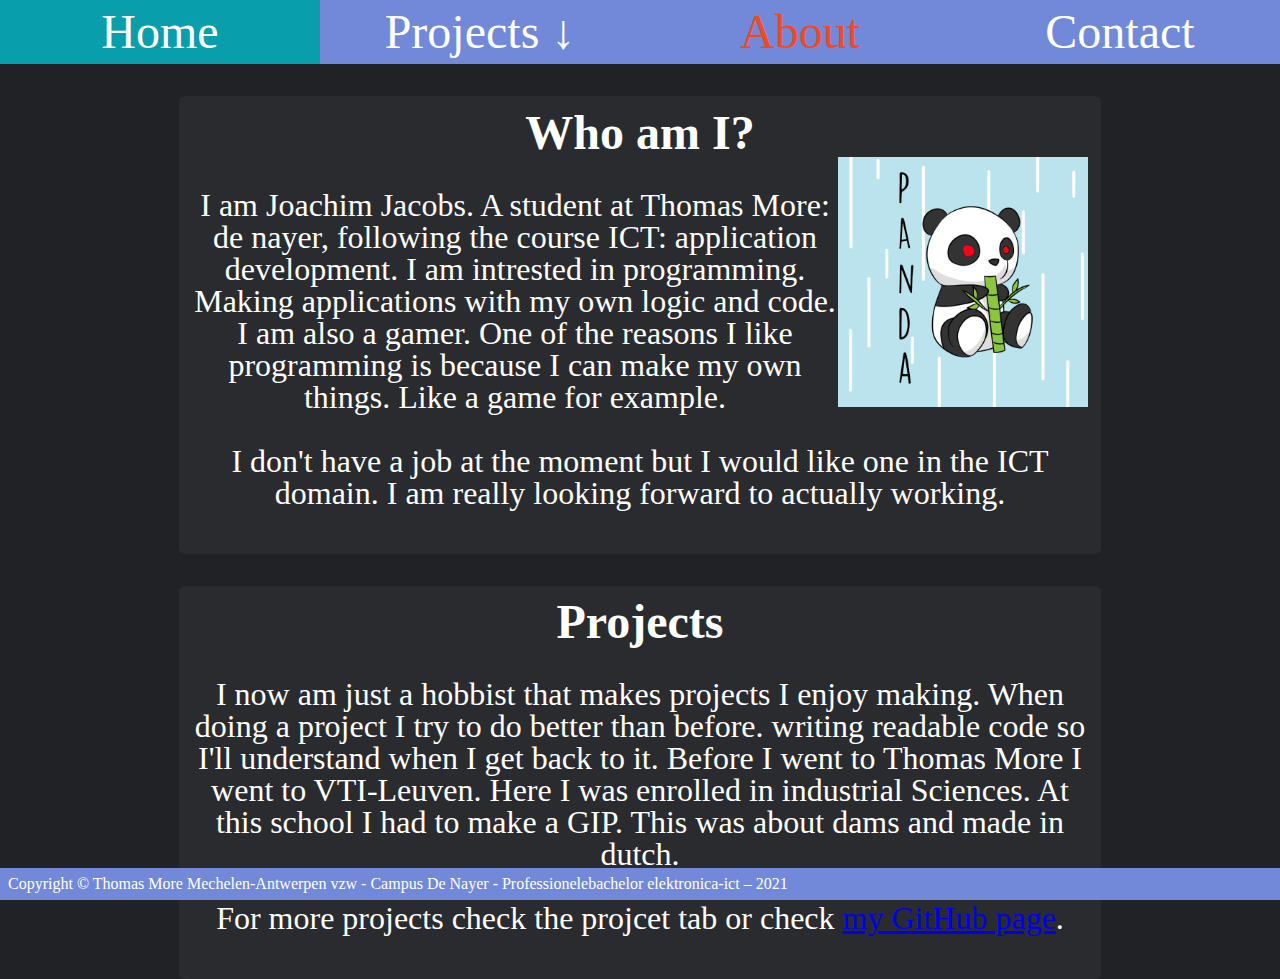
<file: html/about.html>
<!DOCTYPE html>
<html lang="en">

<head>
    <meta charset="UTF-8">
    <meta http-equiv="X-UA-Compatible" content="IE=edge">
    <meta name="viewport" content="width=device-width, initial-scale=1.0">
    <link href="../css/reset.css" rel="stylesheet">
    <link href="../css/general.css" rel="stylesheet">
    <title>Homepage</title>
</head>

<body>
    <header>
        <nav>
            <ul>
                <li><a href="./Index.html">Home</a></li>
                <li id="Projects"><a>Projects &darr;</a>
                    <ul id="DropDown">
                        <li><a href="./Projects/Discan.html">discan</a></li>
                    </ul>
                </li>
                <li> <a class="active" href="./about.html">About</a></li>
                <li> <a href="./ContactMe.html">Contact</a></li>
            </ul>
        </nav>
    </header>
    <div class="siteBody">
        <div class="homeBox">
            <h2>Who am I?</h2>
            <img src="../imgs/profilePanda.png" alt="profile picture" />
            <p>
                I am Joachim Jacobs. A student at Thomas More: de nayer, following the course ICT: application development. I am intrested in programming. Making applications with my own logic and code. I am also a gamer. One of the reasons I like programming is because
                I can make my own things. Like a game for example.
            </p>
            <p>
                I don't have a job at the moment but I would like one in the ICT domain. I am really looking forward to actually working.
            </p>
        </div>
        <div class="homeBox">
            <h2>Projects</h2>
            <p>
                I now am just a hobbist that makes projects I enjoy making. When doing a project I try to do better than before. writing readable code so I'll understand when I get back to it. Before I went to Thomas More I went to VTI-Leuven. Here I was enrolled in
                industrial Sciences. At this school I had to make a GIP. This was about dams and made in dutch.
            </p>
            <p>
                For more projects check the projcet tab or check <a href="https://github.com/PandaGamersHDNL"> my GitHub page</a>.
            </p>
        </div>
    </div>
    <footer>Copyright &#169; Thomas More Mechelen-Antwerpen vzw - Campus De Nayer - Professionelebachelor elektronica-ict – 2021</footer>
</body>

</html>
</file>
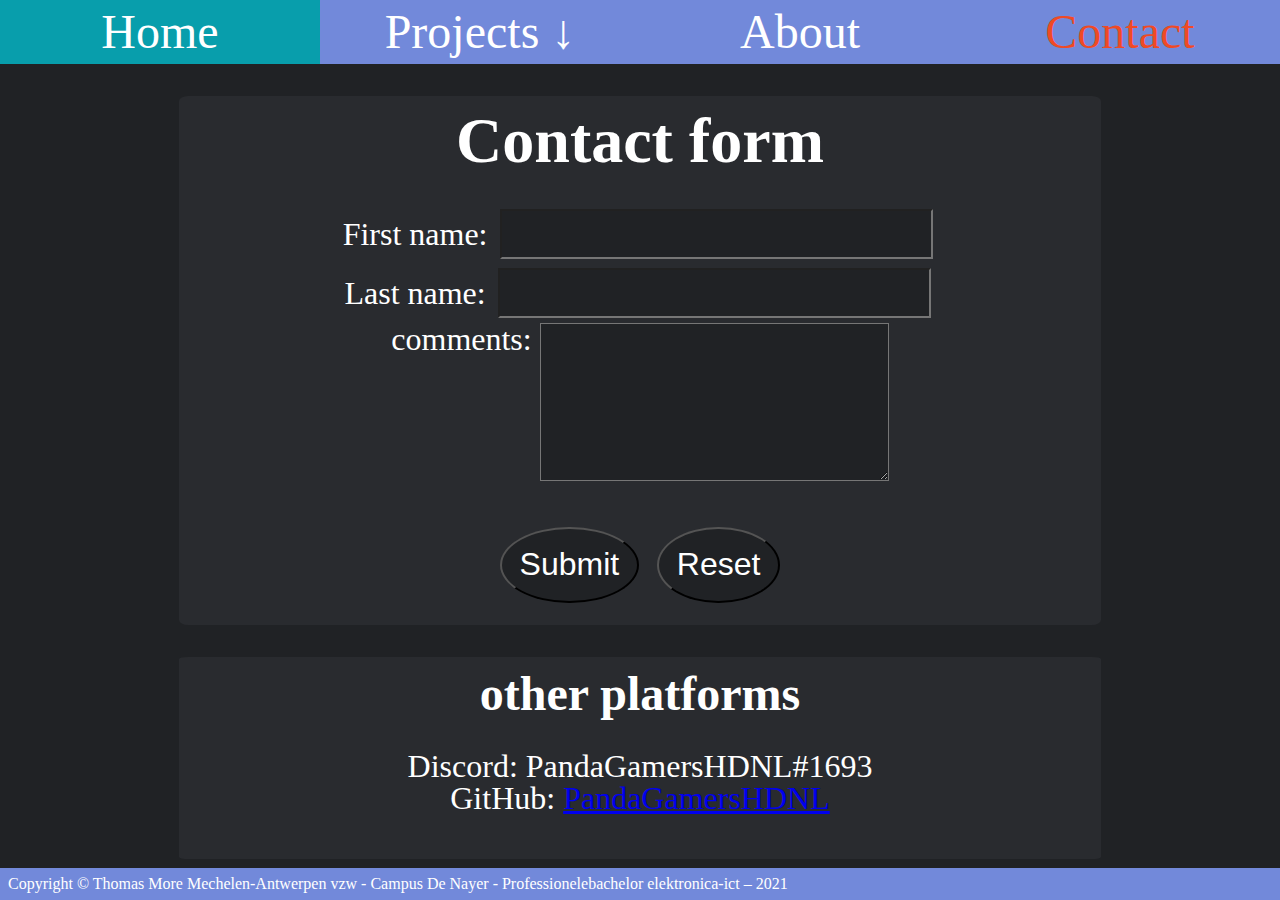
<file: html/ContactMe.html>
<!DOCTYPE html>
<html lang="en">

<head>
    <meta charset="UTF-8">
    <meta http-equiv="X-UA-Compatible" content="IE=edge">
    <meta name="viewport" content="width=device-width, initial-scale=1.0">
    <link href="../css/reset.css" rel="stylesheet">
    <link href="../css/general.css" rel="stylesheet">
    <link href="../css/contact.css" rel="stylesheet" />
    <title>Contact me</title>
    <script src="../jquery.js"></script>
    <script>
        function validateForm() {
            let error = []
            if (document.getElementById("firstName").value == '') {
                error.push('first name');
            }
            if (document.getElementById("lastName").value == '') {
                error.push('last name');
            }
            if (document.getElementById('comments').value == '') {
                error.push('comments');
            }

            if (error.length == 0) {
                $('formError').hide();
                return true;
            }
            $("#formError").show()
            $('#formError').html('please fill following boxes in correctly: ' + error.join(', ')).css('color', 'red');
            return false;
        }

        function resetForm() {
            if (confirm("are you sure you want to reset the form?")) {
                $('#formError').hide();
                return true;
            } else {
                return false;
            }
        }
    </script>
</head>

<body>
    <header>
        <nav>
            <ul>
                <li><a href="./Index.html">Home</a></li>
                <li id="Projects"><a>Projects &darr;</a>
                    <ul id="DropDown">
                        <li><a href="./Projects/Discan.html">discan</a></li>
                        <li><a href="./Projects/SpaceFactory.html">space factory</a></li>
                    </ul>
                </li>
                <li> <a href="./about.html">About</a></li>
                <li> <a class="active" href="./ContactMe.html">Contact</a></li>
            </ul>
        </nav>
    </header>
    <div class="siteBody">
        <div class="homeBox">
            <form action="mailto:joachim.jacobs222@gmail.com?subject=Contact:YourSubject" enctype="text/plain" method="post" onsubmit="return validateForm()" onreset="return resetForm()">
                <h1>Contact form</h1>
                <p>
                    <label for="firstName">First name:</label>
                    <input type="text" id="firstName" name="firstName"><br />
                    <label for="lastName">Last name:</label>
                    <input type="text" id="lastName" name="lastName"><br />
                    <label for="comments" id="textareaLabel">comments:</label>
                    <textarea id="comments" name="comments" rows="4" cols="17"></textarea><br />
                </p>
                <p id="formError"></p>
                <input type="submit" value="Submit"><input type="reset" value="Reset">
            </form>
        </div>
        <div class="homeBox">
            <h2>other platforms </h2>
            <p>Discord: PandaGamersHDNL#1693<br /> GitHub: <a href="https://github.com/PandaGamersHDNL">PandaGamersHDNL</a> <br /> </p>

        </div>
    </div>
    <footer>Copyright &#169; Thomas More Mechelen-Antwerpen vzw - Campus De Nayer - Professionelebachelor elektronica-ict – 2021</footer>
</body>

</html>
</file>
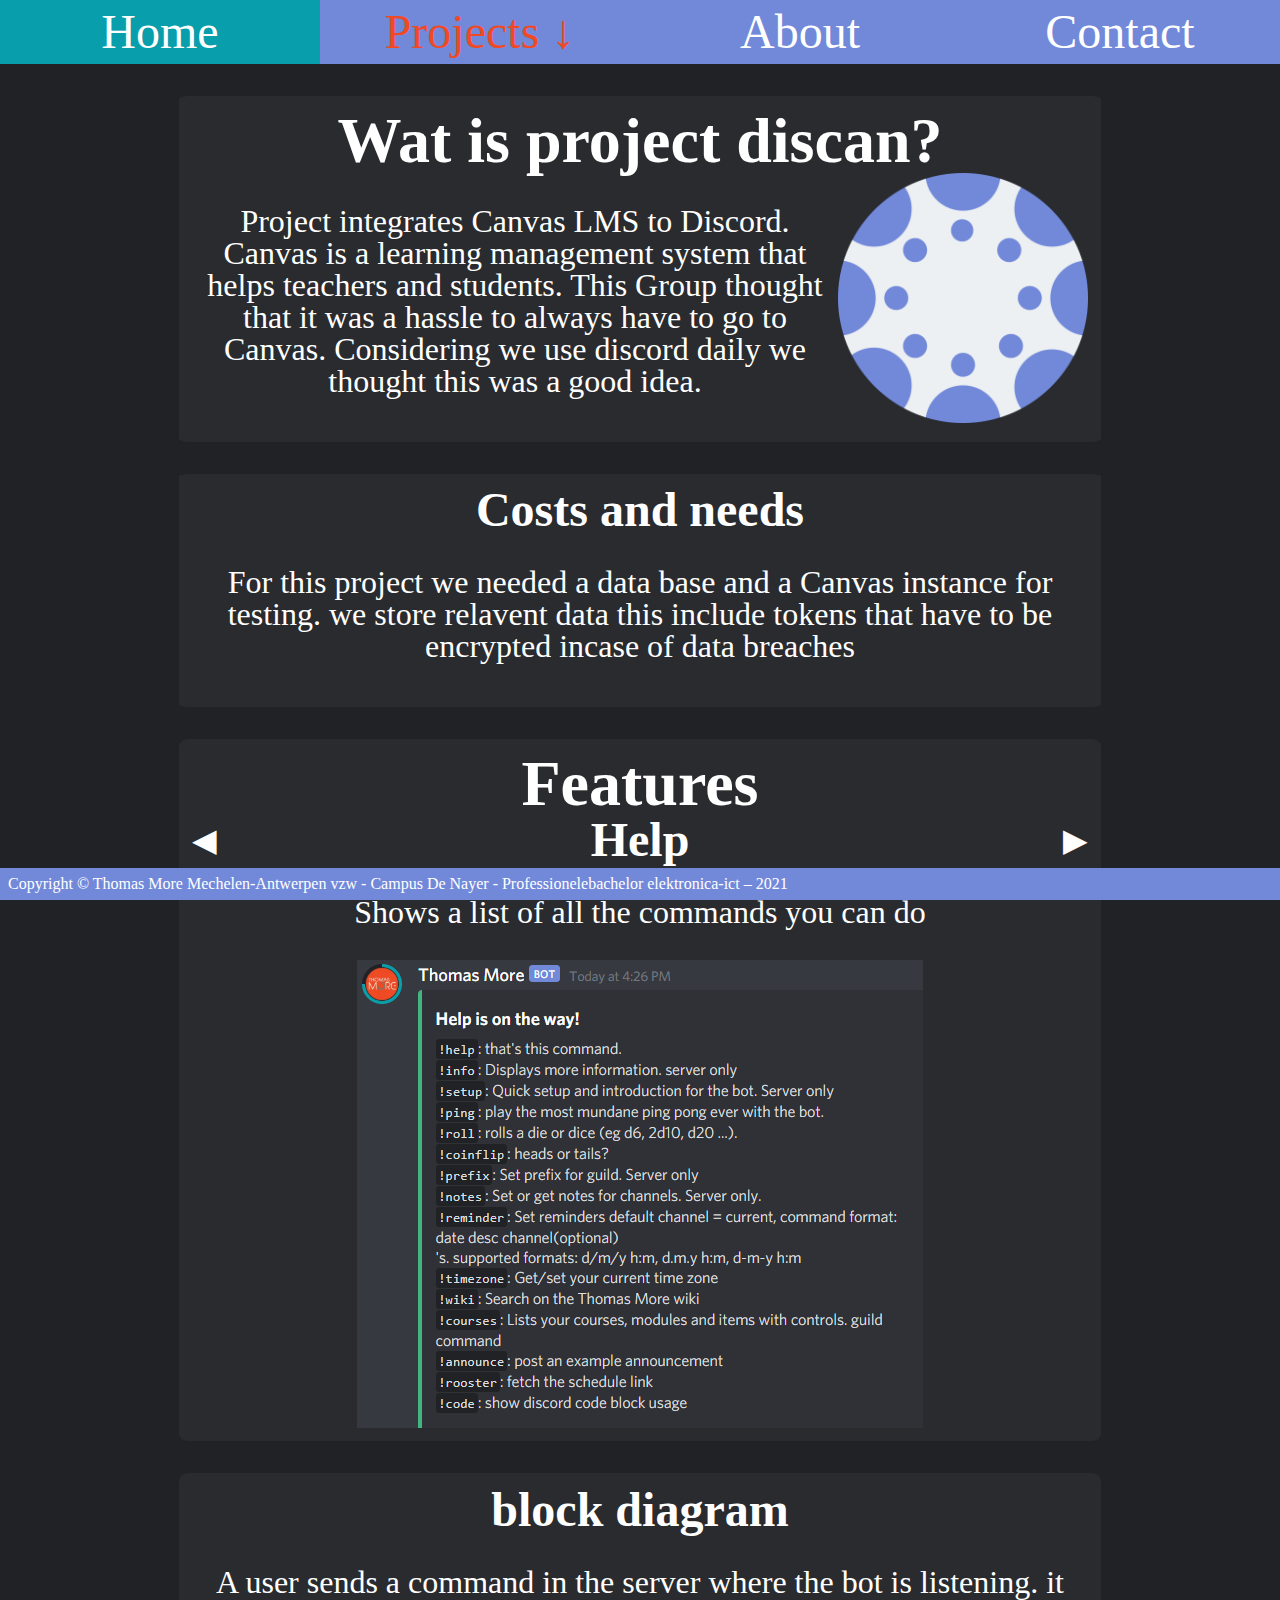
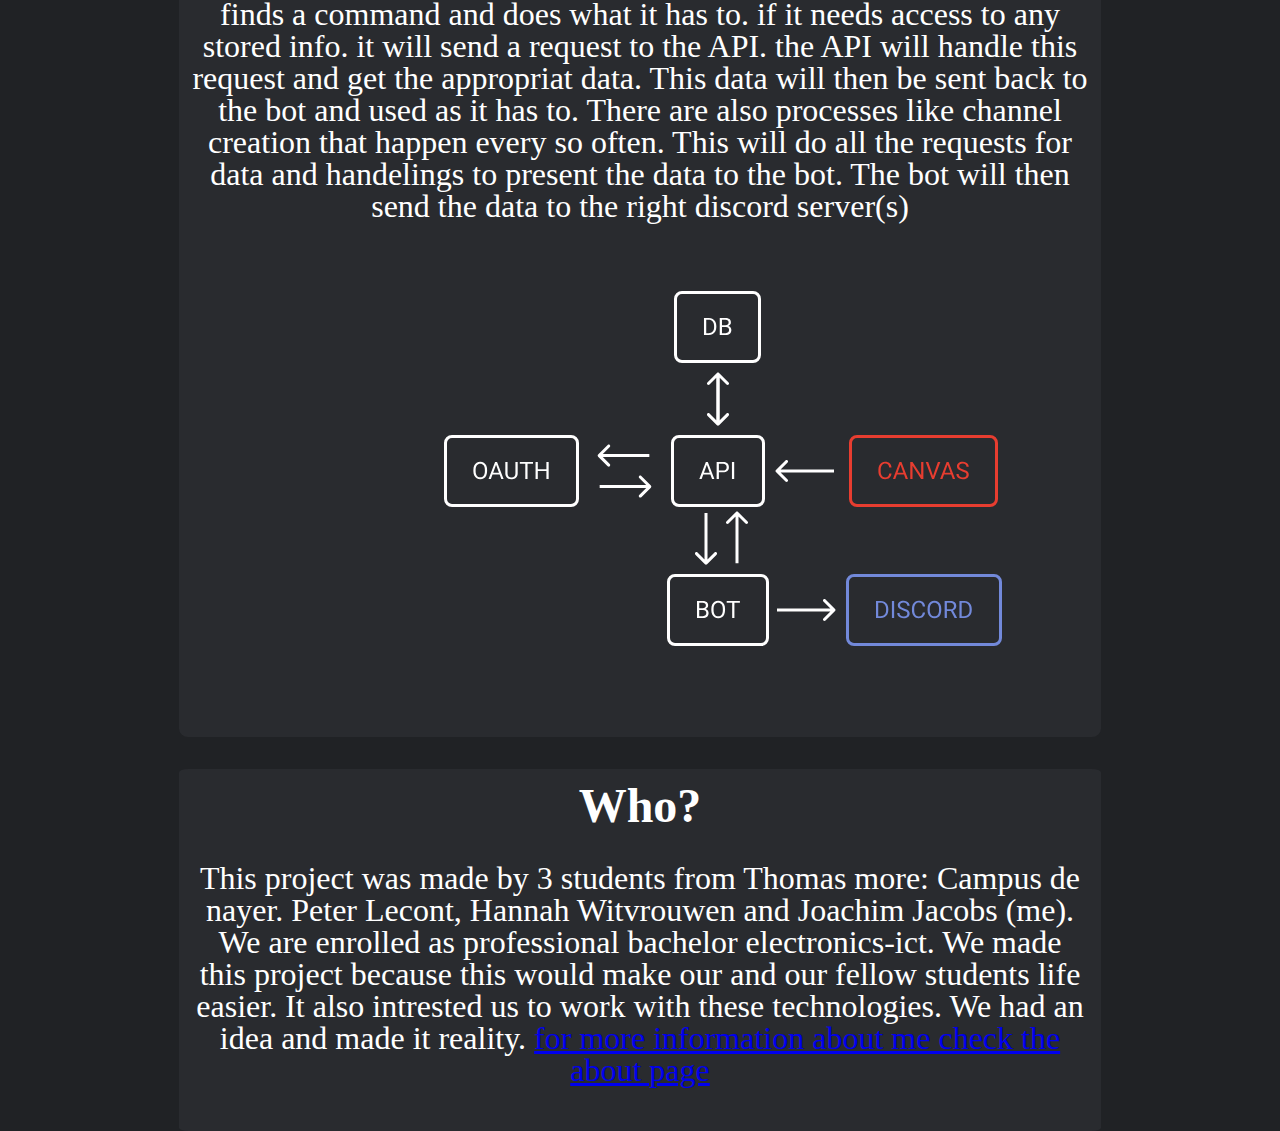
<file: html/Projects/Discan.html>
<!DOCTYPE html>
<html lang="en">

<head>
    <meta charset="UTF-8">
    <meta http-equiv="X-UA-Compatible" content="IE=edge">
    <meta name="viewport" content="width=device-width, initial-scale=1.0">
    <link href="../../css/reset.css" rel="stylesheet">
    <link href="../../css/general.css" rel="stylesheet">
    <link href="../../css/discan.css" rel="stylesheet">
    <title>Contact me</title>
    <script src="../../jquery.js"></script>
    <script>
        function nextSlide(indexChange) {
            let slides = $('.slide')
            $(slides.get(index)).hide();
            index += indexChange;
            if (index >= slides.length) {
                index = 0;
            }
            $(slides.get(index)).show();
        }
        let index = 0;
        $('body').ready(function() {
            $($('.slide').get(index)).show()

        });
    </script>
</head>

<body>
    <header>
        <nav>
            <ul>
                <li><a href="./../Index.html">Home</a></li>
                <li id="Projects"><a class="active">Projects &darr;</a>
                    <ul id="DropDown">
                        <li><a class="active" href="./Discan.html">discan</a></li>
                    </ul>
                </li>
                <li> <a href="./../about.html">About</a></li>
                <li> <a href="./../ContactMe.html">Contact</a></li>
            </ul>
        </nav>
    </header>
    <div class="siteBody">
        <div class="homeBox">
            <h1>Wat is project discan?</h1>
            <img src="../../imgs/discanPFP.png" alt="profile picture discan" />
            <p>
                Project integrates Canvas LMS to Discord. Canvas is a learning management system that helps teachers and students. This Group thought that it was a hassle to always have to go to Canvas. Considering we use discord daily we thought this was a good idea.
            </p>
        </div>

        <div class="homeBox">
            <h2>Costs and needs</h2>
            <p>
                For this project we needed a data base and a Canvas instance for testing. we store relavent data this include tokens that have to be encrypted incase of data breaches
            </p>
        </div>
        <div class="homeBox" id="slideshowContainer">
            <h1>Features</h1>
            <div id="slideContainer">
                <a class="slideArrow" onclick="nextSlide(-1)">&#9664;</a>
                <div class="slide">
                    <h2>Help</h2>
                    <p>Shows a list of all the commands you can do</p>
                    <img class="slidePic" src="../../imgs/featureSlides/help.PNG" alt="pic of help cmd response" />
                </div>
                <div class="slide">
                    <h2>Reminders</h2>
                    <p>How to use the reminder command. </p>
                    <img class="slidePic" src="../../imgs/featureSlides/reminder.PNG" alt="pic of reminder cmd response" />
                </div>
                <div class="slide">
                    <h2>info</h2>
                    <p>This command shows information. this information is customizable per server. all the info is subdivided in other commands.</p>
                    <img class="slidePic" src="../../imgs/featureSlides/info.PNG" alt="info command response" />
                </div>
                <div class="slide">
                    <h2>Notes</h2>
                    <p>This command makes it possible to set notes about anything in any channel.</p>
                    <img class="slidePic" src="../../imgs/featureSlides/notes.PNG" alt="notes command response" />
                </div>
                <div class="slide">
                    <h2>course channels</h2>
                    <p>The bot creates channels automatically. this is highly customizable. Admins can change permissions and names of these channels to give them your own spin.</p>
                    <img class="slidePic" src="../../imgs/featureSlides/courses.PNG" alt="course channels examples" />
                </div>
                <div class="slide">
                    <h2>announcements</h2>
                    <p>when ever an announcement gets posted in less than 1 minute. The bot will find this new announcement and post it in the correct course channel.</p>
                    <img class="slidePic" src="../../imgs/featureSlides/announcement.PNG" alt="shows an announcement" />
                </div>
                <a class="slideArrow" onclick="nextSlide(1)">&#9654;</a>
            </div>
        </div>
        <div class="homeBox">
            <h2>block diagram</h2>
            <p>
                A user sends a command in the server where the bot is listening. it finds a command and does what it has to. if it needs access to any stored info. it will send a request to the API. the API will handle this request and get the appropriat data. This data
                will then be sent back to the bot and used as it has to. There are also processes like channel creation that happen every so often. This will do all the requests for data and handelings to present the data to the bot. The bot will then
                send the data to the right discord server(s)
            </p>
            <img id=blockDia src="../../imgs/blockDiagram.svg" alt="block diagram" />
        </div>
        <div class="homeBox">
            <h2>Who?</h2>
            <p>
                This project was made by 3 students from Thomas more: Campus de nayer. Peter Lecont, Hannah Witvrouwen and Joachim Jacobs (me). We are enrolled as professional bachelor electronics-ict. We made this project because this would make our and our fellow students
                life easier. It also intrested us to work with these technologies. We had an idea and made it reality. <a href="../about.html">for more information about me check the about page</a>
            </p>
        </div>
    </div>
    <footer>Copyright &#169; Thomas More Mechelen-Antwerpen vzw - Campus De Nayer - Professionelebachelor elektronica-ict – 2021</footer>
</body>

</html>
</file>
<file: css/general.css>
:root {
    --fontSize: 32px;
    font-size: var(--fontSize);
    box-sizing: border-box;
    --NavBackground: #7289DA;
    --HoverColorP: #089EAC;
    --HoverColorS: #40444B;
    --Textcolor: white;
    --BodyBackground: #202225;
    --HighlightColor: #EF4A25;
    --BoxBackground: #292B2F;
}

body {
    background-color: var(--BodyBackground);
    max-width: 100%;
}

header {
    position: sticky;
    width: 100%;
    top: 0;
    min-width: 25em;
}

footer {
    font-size: .5em;
    bottom: 0;
    width: 100%;
    color: var(--Textcolor);
    position: fixed;
    background-color: var(--NavBackground);
    padding: .5em;
}

nav {
    background-color: var(--NavBackground);
    display: block;
}

nav a {
    color: var(--Textcolor);
    text-align: center;
    margin: 0;
    text-decoration: none;
    font-size: 1.5em;
    margin: 0;
    padding: calc(var(--fontSize)/4) calc(var(--fontSize)/8);
}

nav>ul>li:hover {
    background-color: var(--HoverColorP);
}

nav>ul>li>ul>li>a:hover {
    background-color: var(--HoverColorS);
}

nav>ul {
    display: flex;
    align-items: center;
    justify-content: space-evenly;
    list-style: none;
    height: 100%;
}

#DropDown {
    display: none;
    margin: 0;
    padding: 0;
    position: absolute;
    height: 100%;
    width: max-content;
    z-index: 1;
}

#Projects:hover ul#DropDown {
    display: block;
    width: 100%;
}

header>nav>ul>li {
    margin: 0;
    padding: 0;
    position: relative;
    width: 100%;
    height: 100%;
    text-align: center;
}

header>nav>ul>li>a {
    display: block;
    height: 100%;
    text-align: center;
}

nav>ul>li>ul>li {
    background-color: var(--HoverColorP);
    position: relative;
    /*transition: all linear 0.1s;*/
}

nav>ul>li>ul>li>a {
    display: block;
    text-align: left;
    width: fill;
    font-size: 1.25em;
    line-height: 1.6em;
}

nav>ul>li>ul {
    position: absolute;
    overflow: visible;
}

nav a.active {
    color: var(--HighlightColor);
}

.siteBody {
    color: var(--Textcolor);
}

.homeBox {
    width: 30em;
    max-width: 70%;
    min-width: 25em;
    display: block;
    border-radius: 1%;
    background-color: var(--BoxBackground);
    text-align: center;
    margin-left: auto;
    margin-right: auto;
    margin-top: 1em;
    padding: 1%;
    overflow: auto;
}

h1 {
    display: block;
    font-size: 2em;
    font-weight: bold;
}

h2 {
    display: block;
    font-size: 1.5em;
    font-weight: bold;
}

p {
    display: block;
    margin-top: 1em;
    margin-bottom: 1em;
    height: auto;
}

.homeBox ul {
    align-content: left;
    margin: 5px;
    text-align: left;
    list-style-position: inside;
    align-items: flex-start;
}

.homeBox li {
    margin: 5px;
}

img {
    float: right;
    height: 250px;
    width: 250px;
    display: block;
}

header::after {
    font-size: 1em;
}
</file>
<file: css/discan.css>
.siteBody {
    display: flex;
    flex-wrap: wrap;
    flex-direction: row;
    justify-content: space-evenly;
}

.slidePic {
    float: none;
    width: auto;
    height: auto;
    margin: auto;
    max-width: 98%;
}

#slideContainer {
    display: flex;
    width: 100%;
    overflow: auto;
    justify-items: auto;
}

.slide {
    display: none;
    flex-grow: 1;
}

.slideArrow {
    display: block;
    width: auto;
    padding-top: .25em;
    padding-bottom: auto;
}

#blockDia {
    height: auto;
    width: auto;
}
</file>
<file: css/contact.css>
input {
    padding: .5%;
    margin: .5%;
    font-size: 1em;
    background: var(--BodyBackground);
    color: var(--Textcolor);
}

input[type=submit],
[type=reset] {
    border-radius: 60%;
    padding: 2%;
    margin: 1%;
}

input:hover,
textarea:hover {
    background-color: var(--HoverColorP);
}

input:focus,
textarea:focus {
    background-color: var(--HighlightColor);
}

#textareaLabel {
    vertical-align: top;
}

textarea {
    font-size: 1em;
    background-color: var(--BodyBackground);
    color: var(--Textcolor)
}
</file>
